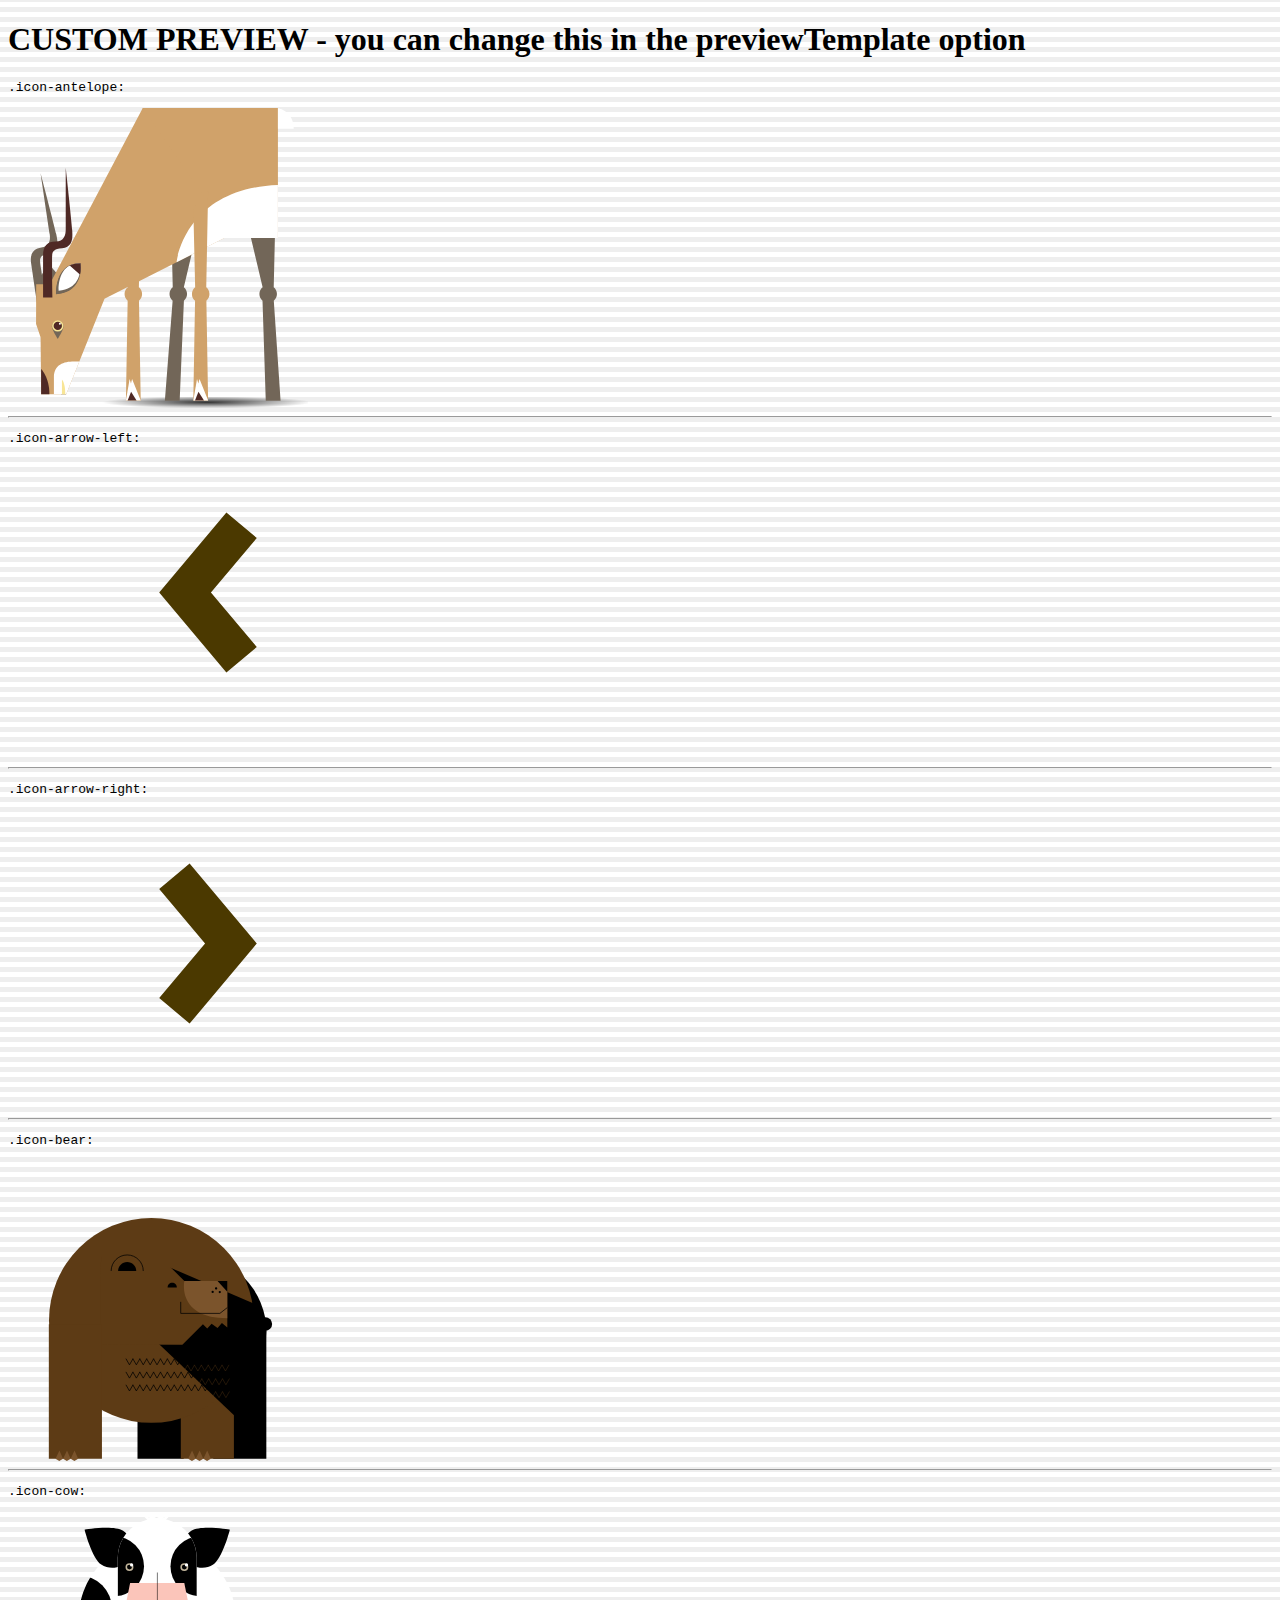
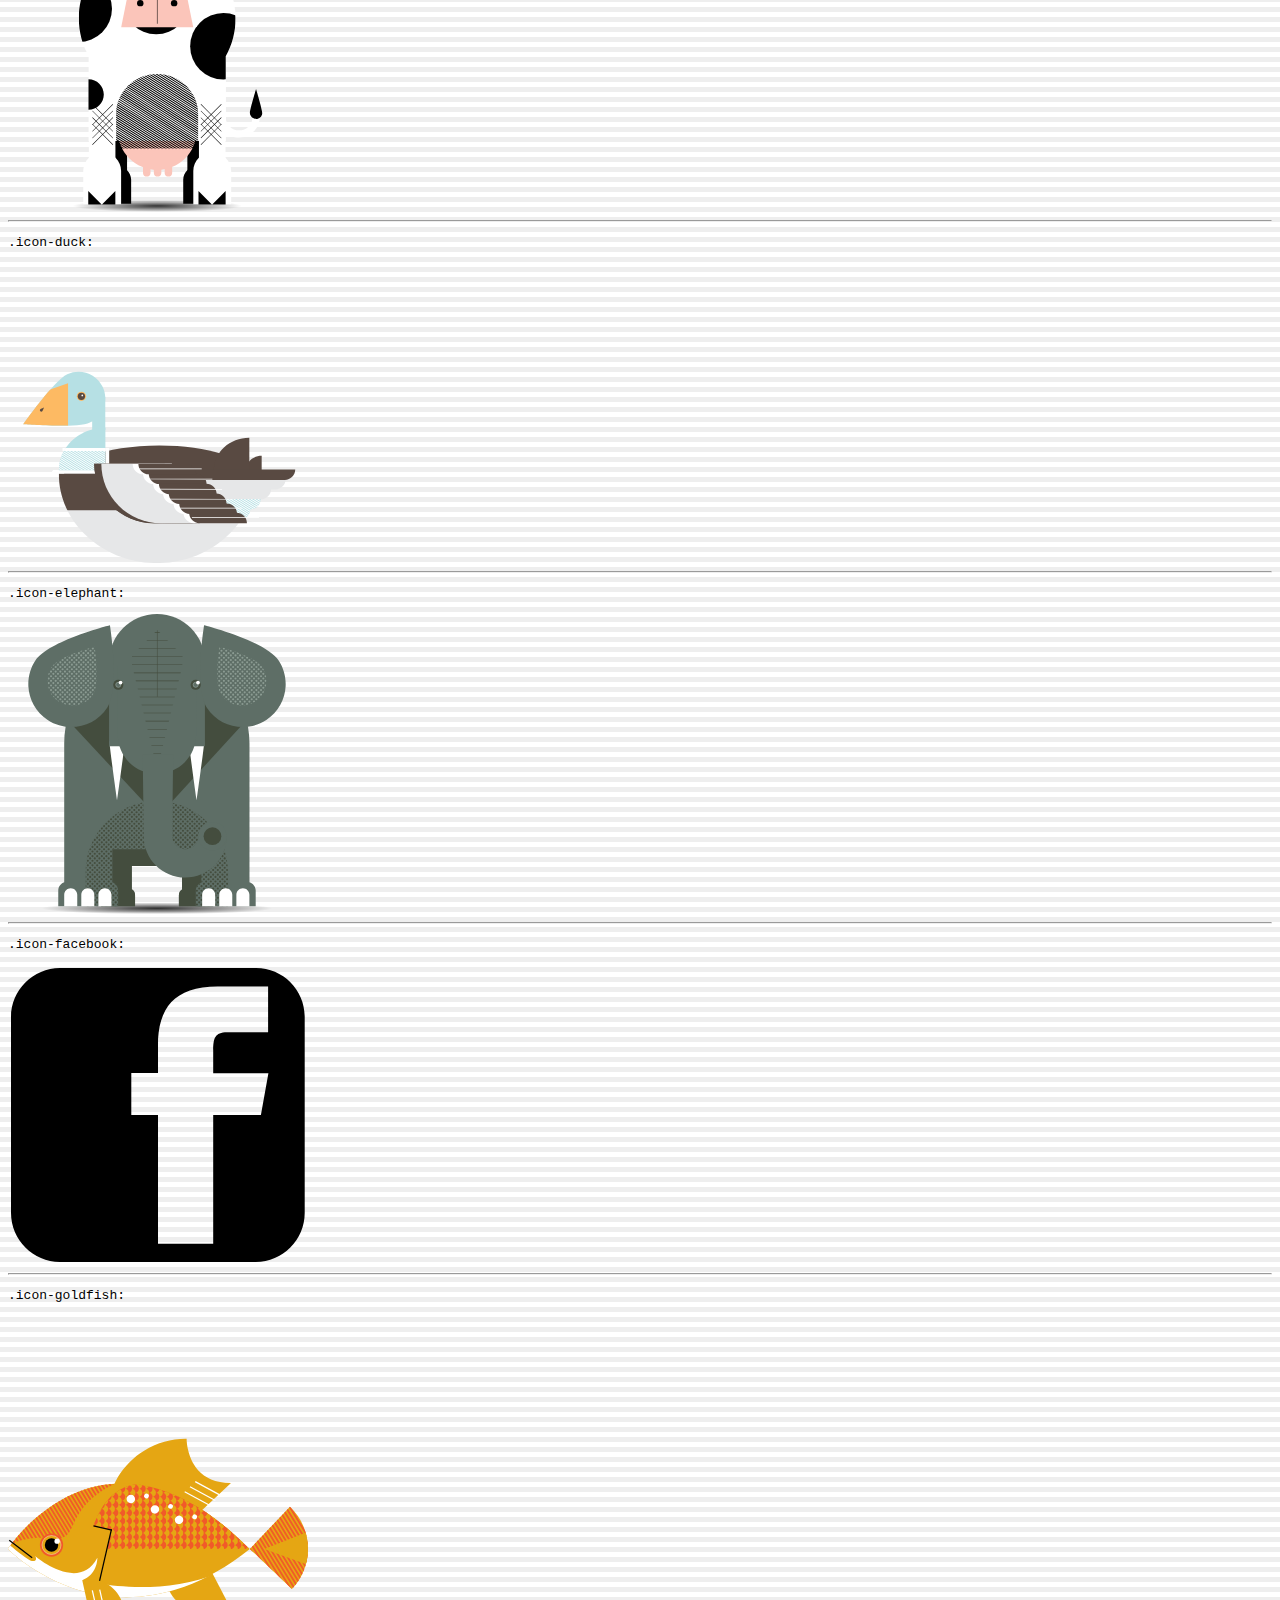
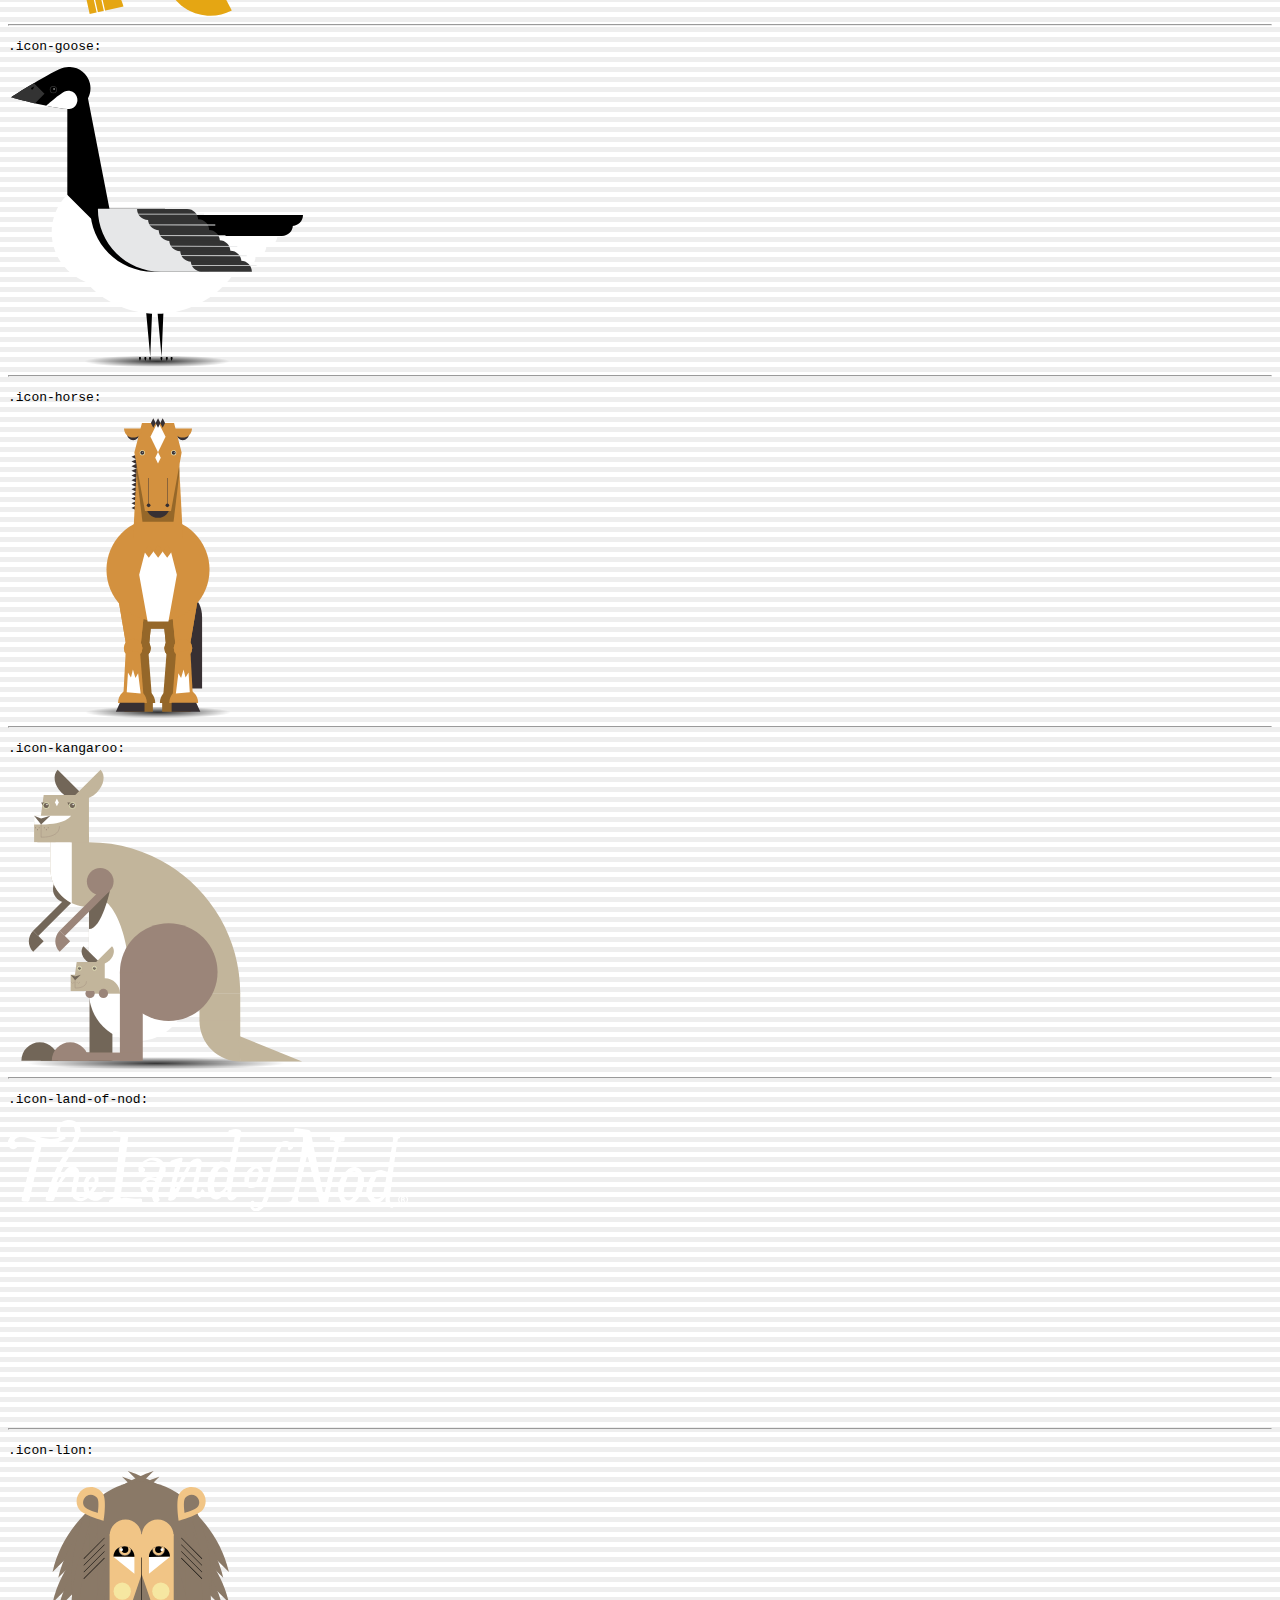
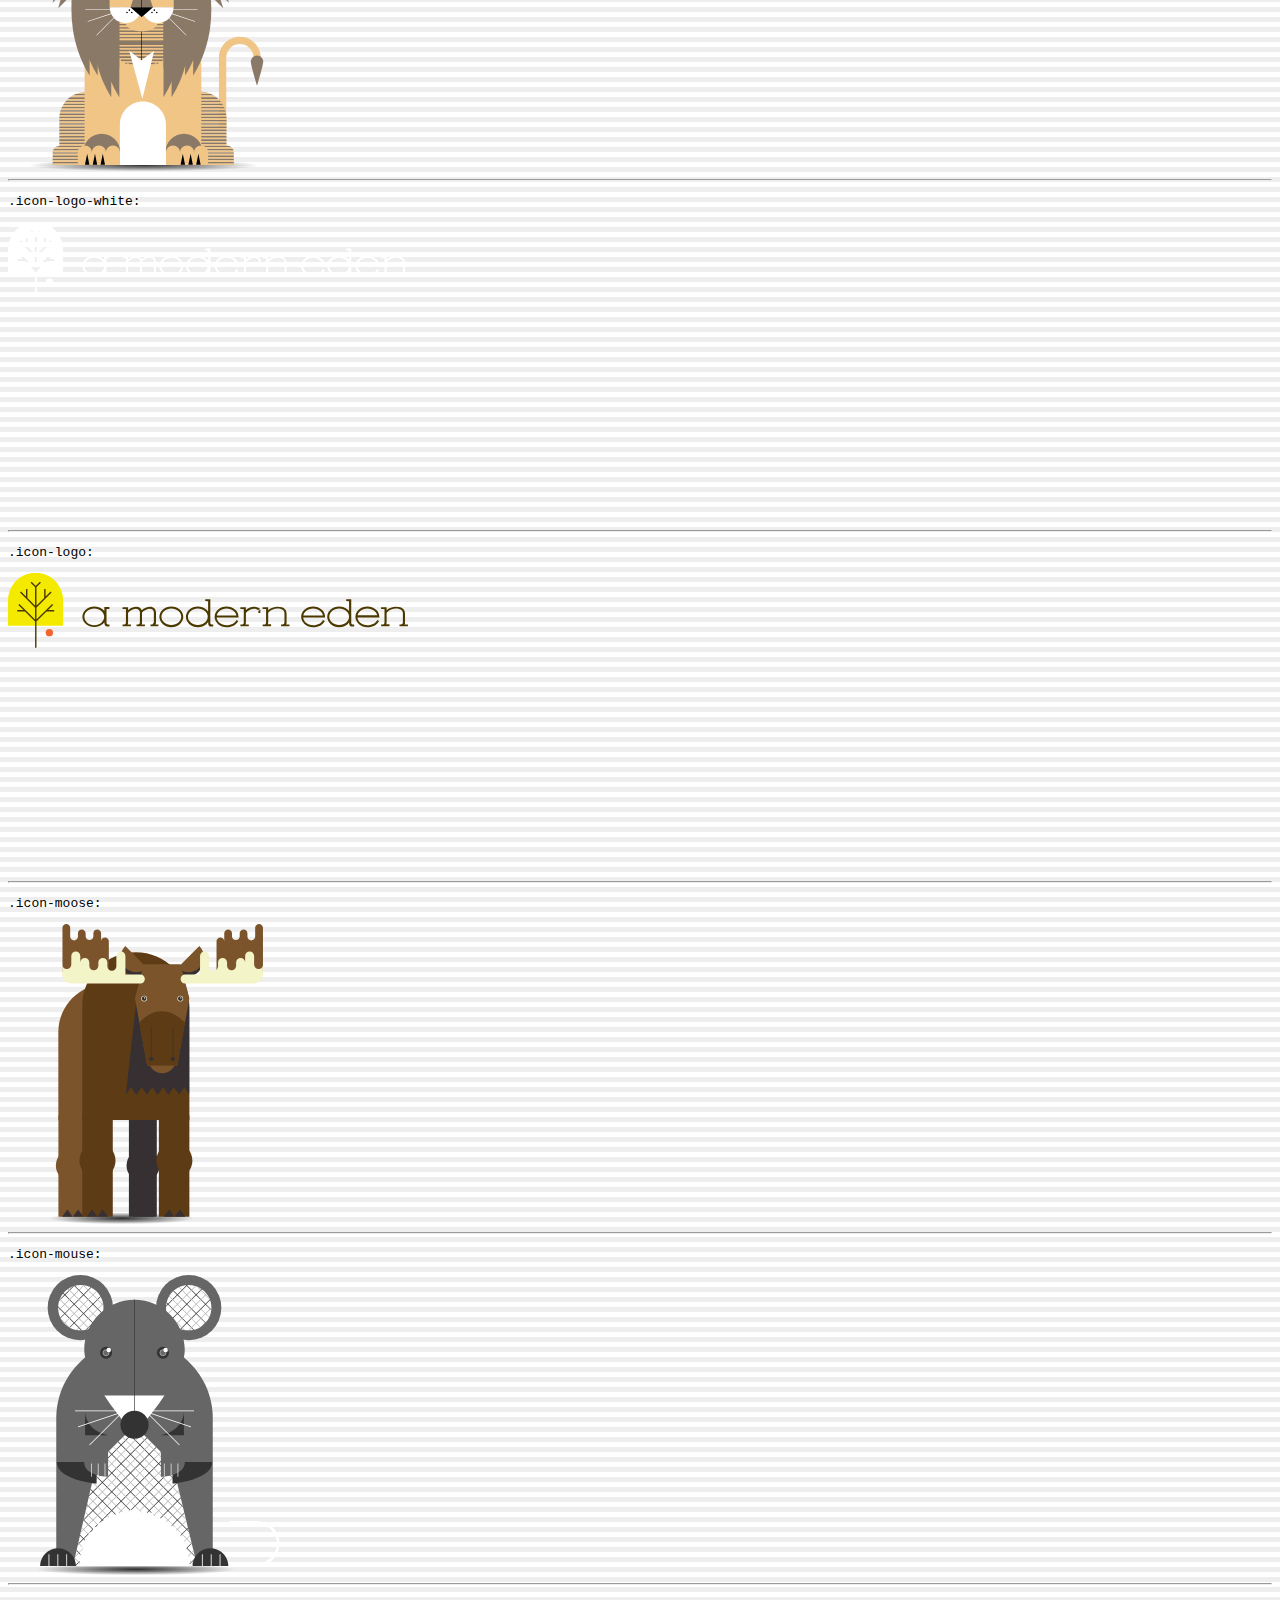
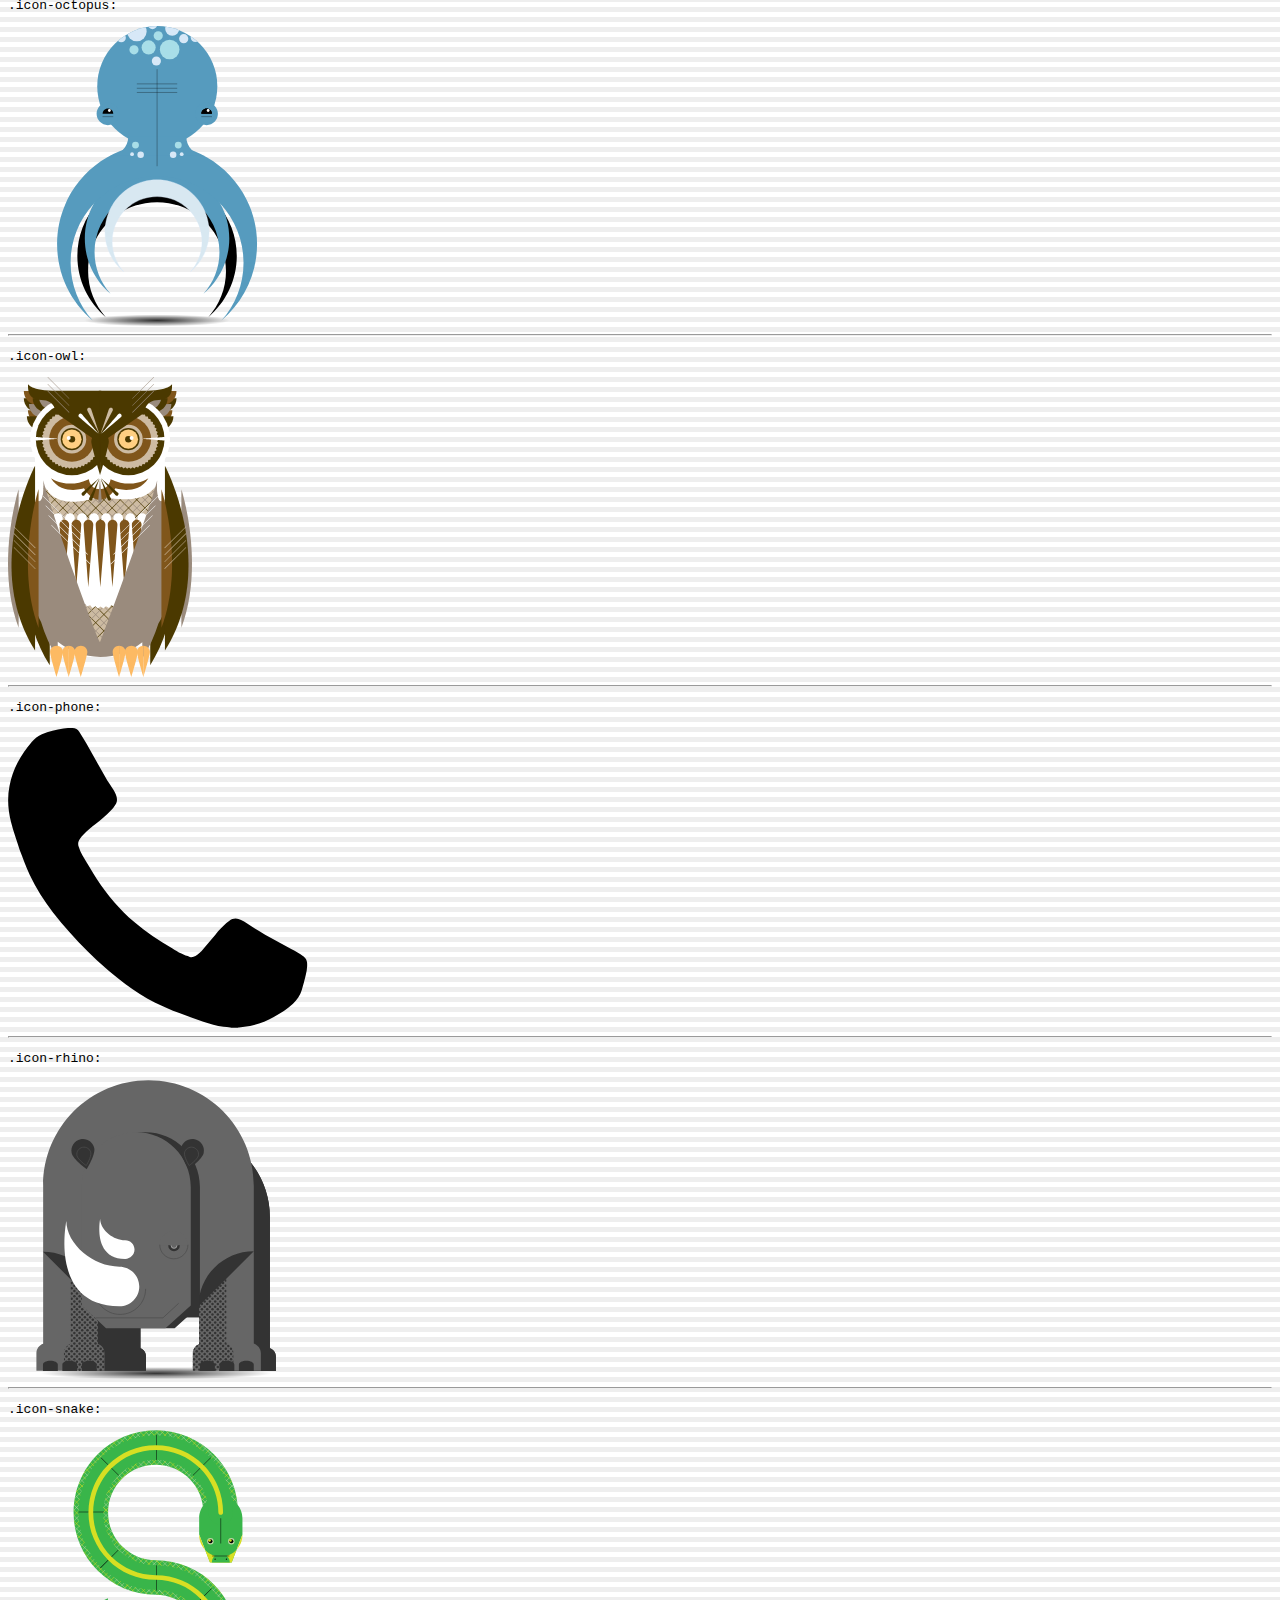
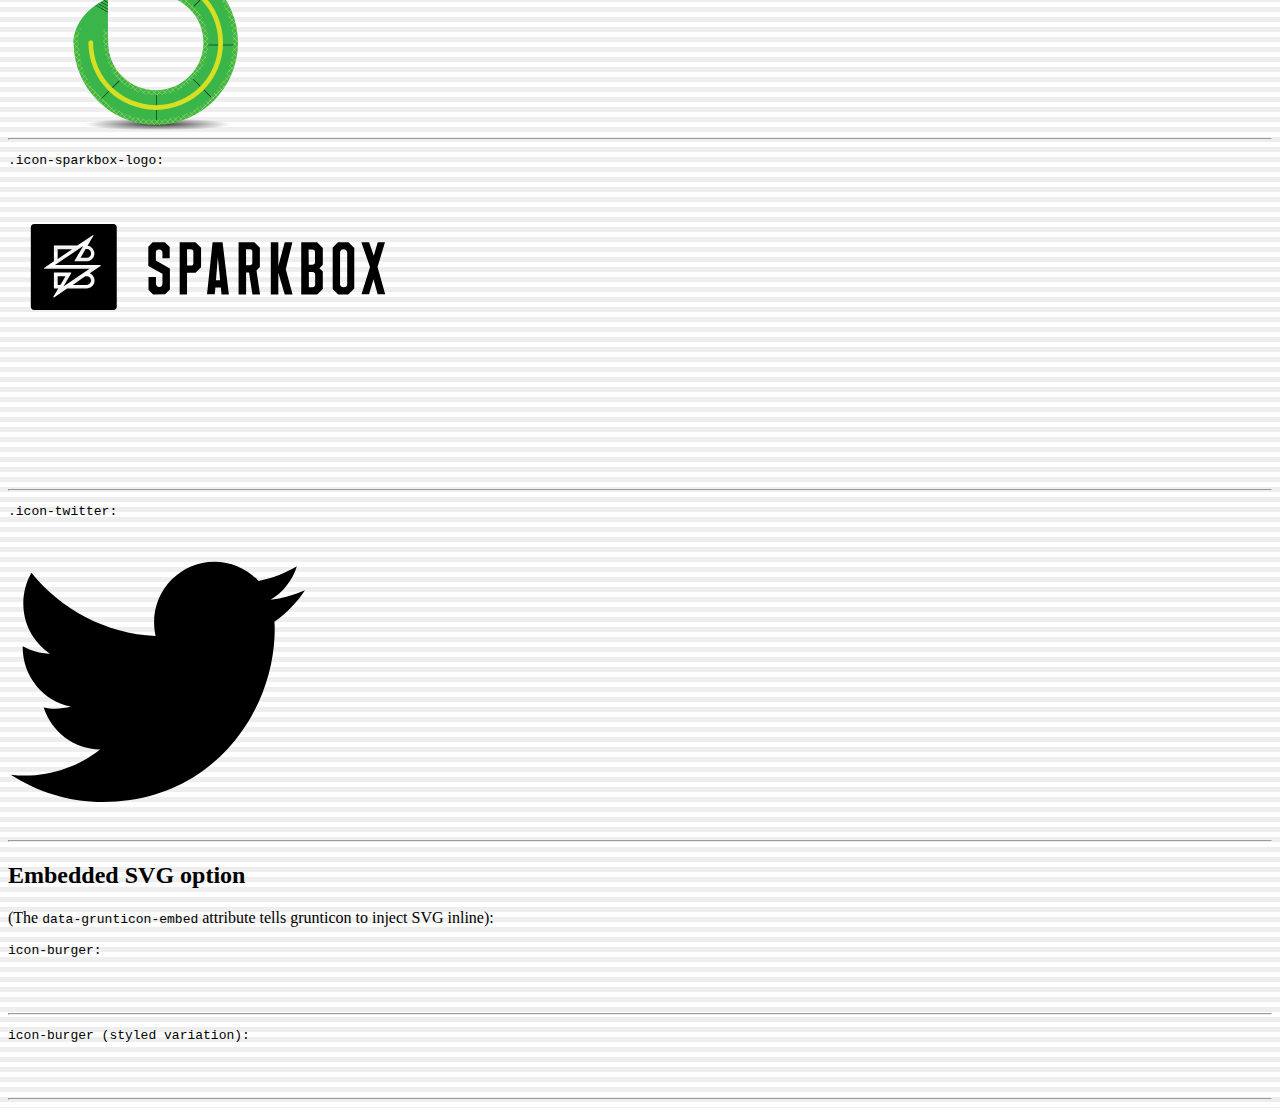
<file: docs/icons/preview.html>
<!doctype HTML>
<html>
	<head>
		<title>Icons Preview!</title>
		<meta charset="utf-8">
		<style>
			body {
				background-image: linear-gradient(#eee 25%, transparent 25%, transparent), linear-gradient(#eee 25%, transparent 25%, transparent), linear-gradient(transparent 75%, #eee 75%), linear-gradient(transparent 75%, #eee 75%);
				width: auto;
				background-size: 10px 10px;
			}
		</style>
		<script>
			/*! grunt-grunticon Stylesheet Loader - v2.1.6 | https://github.com/filamentgroup/grunticon | (c) 2015 Scott Jehl, Filament Group, Inc. | MIT license. */

!function(){function e(e,n,t){"use strict";var o=window.document.createElement("link"),a=n||window.document.getElementsByTagName("script")[0],i=window.document.styleSheets;return o.rel="stylesheet",o.href=e,o.media="only x",a.parentNode.insertBefore(o,a),o.onloadcssdefined=function(e){for(var n,t=0;t<i.length;t++)i[t].href&&i[t].href===o.href&&(n=!0);n?e():setTimeout(function(){o.onloadcssdefined(e)})},o.onloadcssdefined(function(){o.media=t||"all"}),o}function n(e,n){e.onload=function(){e.onload=null,n&&n.call(e)},"isApplicationInstalled"in navigator&&"onloadcssdefined"in e&&e.onloadcssdefined(n)}!function(t){var o=function(a,i){"use strict";if(a&&3===a.length){var r=t.navigator,d=t.document,s=t.Image,c=!(!d.createElementNS||!d.createElementNS("http://www.w3.org/2000/svg","svg").createSVGRect||!d.implementation.hasFeature("http://www.w3.org/TR/SVG11/feature#Image","1.1")||t.opera&&r.userAgent.indexOf("Chrome")===-1||r.userAgent.indexOf("Series40")!==-1),l=new s;l.onerror=function(){o.method="png",o.href=a[2],e(a[2])},l.onload=function(){var t=1===l.width&&1===l.height,r=a[t&&c?0:t?1:2];t&&c?o.method="svg":t?o.method="datapng":o.method="png",o.href=r,n(e(r),i)},l.src="[data-uri]",d.documentElement.className+=" grunticon"}};o.loadCSS=e,o.onloadCSS=n,t.grunticon=o}(this)}();
			
			grunticon(["icons.data.svg.css", "icons.data.png.css", "icons.fallback.css"], grunticon.svgLoadedCallback);
		</script>
		<noscript><link href="icons.fallback.css" rel="stylesheet"></noscript>
	</head>
	<body>

		<h1>CUSTOM PREVIEW - you can change this in the previewTemplate option</h1>
			<pre><code>.icon-antelope:</code></pre><div class="icon-antelope" style="width: 400px; height: 300px;" ></div><hr/>
			<pre><code>.icon-arrow-left:</code></pre><div class="icon-arrow-left" style="width: 400px; height: 300px;" ></div><hr/>
			<pre><code>.icon-arrow-right:</code></pre><div class="icon-arrow-right" style="width: 400px; height: 300px;" ></div><hr/>
			<pre><code>.icon-bear:</code></pre><div class="icon-bear" style="width: 400px; height: 300px;" ></div><hr/>
			<pre><code>.icon-cow:</code></pre><div class="icon-cow" style="width: 400px; height: 300px;" ></div><hr/>
			<pre><code>.icon-duck:</code></pre><div class="icon-duck" style="width: 400px; height: 300px;" ></div><hr/>
			<pre><code>.icon-elephant:</code></pre><div class="icon-elephant" style="width: 400px; height: 300px;" ></div><hr/>
			<pre><code>.icon-facebook:</code></pre><div class="icon-facebook" style="width: 400px; height: 300px;" ></div><hr/>
			<pre><code>.icon-goldfish:</code></pre><div class="icon-goldfish" style="width: 400px; height: 300px;" ></div><hr/>
			<pre><code>.icon-goose:</code></pre><div class="icon-goose" style="width: 400px; height: 300px;" ></div><hr/>
			<pre><code>.icon-horse:</code></pre><div class="icon-horse" style="width: 400px; height: 300px;" ></div><hr/>
			<pre><code>.icon-kangaroo:</code></pre><div class="icon-kangaroo" style="width: 400px; height: 300px;" ></div><hr/>
			<pre><code>.icon-land-of-nod:</code></pre><div class="icon-land-of-nod" style="width: 400px; height: 300px;" ></div><hr/>
			<pre><code>.icon-lion:</code></pre><div class="icon-lion" style="width: 400px; height: 300px;" ></div><hr/>
			<pre><code>.icon-logo-white:</code></pre><div class="icon-logo-white" style="width: 400px; height: 300px;" ></div><hr/>
			<pre><code>.icon-logo:</code></pre><div class="icon-logo" style="width: 400px; height: 300px;" ></div><hr/>
			<pre><code>.icon-moose:</code></pre><div class="icon-moose" style="width: 400px; height: 300px;" ></div><hr/>
			<pre><code>.icon-mouse:</code></pre><div class="icon-mouse" style="width: 400px; height: 300px;" ></div><hr/>
			<pre><code>.icon-octopus:</code></pre><div class="icon-octopus" style="width: 400px; height: 300px;" ></div><hr/>
			<pre><code>.icon-owl:</code></pre><div class="icon-owl" style="width: 400px; height: 300px;" ></div><hr/>
			<pre><code>.icon-phone:</code></pre><div class="icon-phone" style="width: 400px; height: 300px;" ></div><hr/>
			<pre><code>.icon-rhino:</code></pre><div class="icon-rhino" style="width: 400px; height: 300px;" ></div><hr/>
			<pre><code>.icon-snake:</code></pre><div class="icon-snake" style="width: 400px; height: 300px;" ></div><hr/>
			<pre><code>.icon-sparkbox-logo:</code></pre><div class="icon-sparkbox-logo" style="width: 400px; height: 300px;" ></div><hr/>
			<pre><code>.icon-twitter:</code></pre><div class="icon-twitter" style="width: 400px; height: 300px;" ></div><hr/>

		<h2 id="embedded-svg-option">Embedded SVG option</h2>
		<p>(The <code>data-grunticon-embed</code> attribute tells grunticon to inject SVG inline):</p>

		<pre><code>icon-burger:</code></pre><div class="icon-burger" data-grunticon-embed style="width: px; height: px;" ></div><hr/>

		<style>
			.icon-burger {
				width: 32px;
				height: 30px;
				display: inline-block;
			}
			  .icon-burger.alt .cheese {
		                fill: red;
		            }
				 .icon-burger.alt .buns {
		                fill: orange;
		            }
				  .icon-burger.alt .burger {
		                fill: yellow;
		            }
		 		 .icon-burger.alt .lettuce {
		                fill: green;
		            }

		</style>

		<pre><code>icon-burger (styled variation):</code></pre><div class="icon-burger alt" data-grunticon-embed></div><hr/>



</body>
</html>
</file>
<file: docs/icons/icons.fallback.css>
.icon-antelope { background-image: url('png/antelope.png'); background-repeat: no-repeat; }

.icon-arrow-left { background-image: url('png/arrow-left.png'); background-repeat: no-repeat; }

.icon-arrow-right { background-image: url('png/arrow-right.png'); background-repeat: no-repeat; }

.icon-bear { background-image: url('png/bear.png'); background-repeat: no-repeat; }

.icon-cow { background-image: url('png/cow.png'); background-repeat: no-repeat; }

.icon-duck { background-image: url('png/duck.png'); background-repeat: no-repeat; }

.icon-elephant { background-image: url('png/elephant.png'); background-repeat: no-repeat; }

.icon-facebook { background-image: url('png/facebook.png'); background-repeat: no-repeat; }

.icon-goldfish { background-image: url('png/goldfish.png'); background-repeat: no-repeat; }

.icon-goose { background-image: url('png/goose.png'); background-repeat: no-repeat; }

.icon-horse { background-image: url('png/horse.png'); background-repeat: no-repeat; }

.icon-iguana { background-image: url('png/iguana.png'); background-repeat: no-repeat; }

.icon-kangaroo { background-image: url('png/kangaroo.png'); background-repeat: no-repeat; }

.icon-land-of-nod { background-image: url('png/land-of-nod.png'); background-repeat: no-repeat; }

.icon-lion { background-image: url('png/lion.png'); background-repeat: no-repeat; }

.icon-logo-white { background-image: url('png/logo-white.png'); background-repeat: no-repeat; }

.icon-logo { background-image: url('png/logo.png'); background-repeat: no-repeat; }

.icon-moose { background-image: url('png/moose.png'); background-repeat: no-repeat; }

.icon-mouse { background-image: url('png/mouse.png'); background-repeat: no-repeat; }

.icon-narwhal { background-image: url('png/narwhal.png'); background-repeat: no-repeat; }

.icon-octopus { background-image: url('png/octopus.png'); background-repeat: no-repeat; }

.icon-owl { background-image: url('png/owl.png'); background-repeat: no-repeat; }

.icon-phone { background-image: url('png/phone.png'); background-repeat: no-repeat; }

.icon-rhino { background-image: url('png/rhino.png'); background-repeat: no-repeat; }

.icon-snake { background-image: url('png/snake.png'); background-repeat: no-repeat; }

.icon-sparkbox-logo { background-image: url('png/sparkbox-logo.png'); background-repeat: no-repeat; }

.icon-twitter { background-image: url('png/twitter.png'); background-repeat: no-repeat; }

.icon-walrus { background-image: url('png/walrus.png'); background-repeat: no-repeat; }

.icon-xrayfish { background-image: url('png/xrayfish.png'); background-repeat: no-repeat; }
</file>
